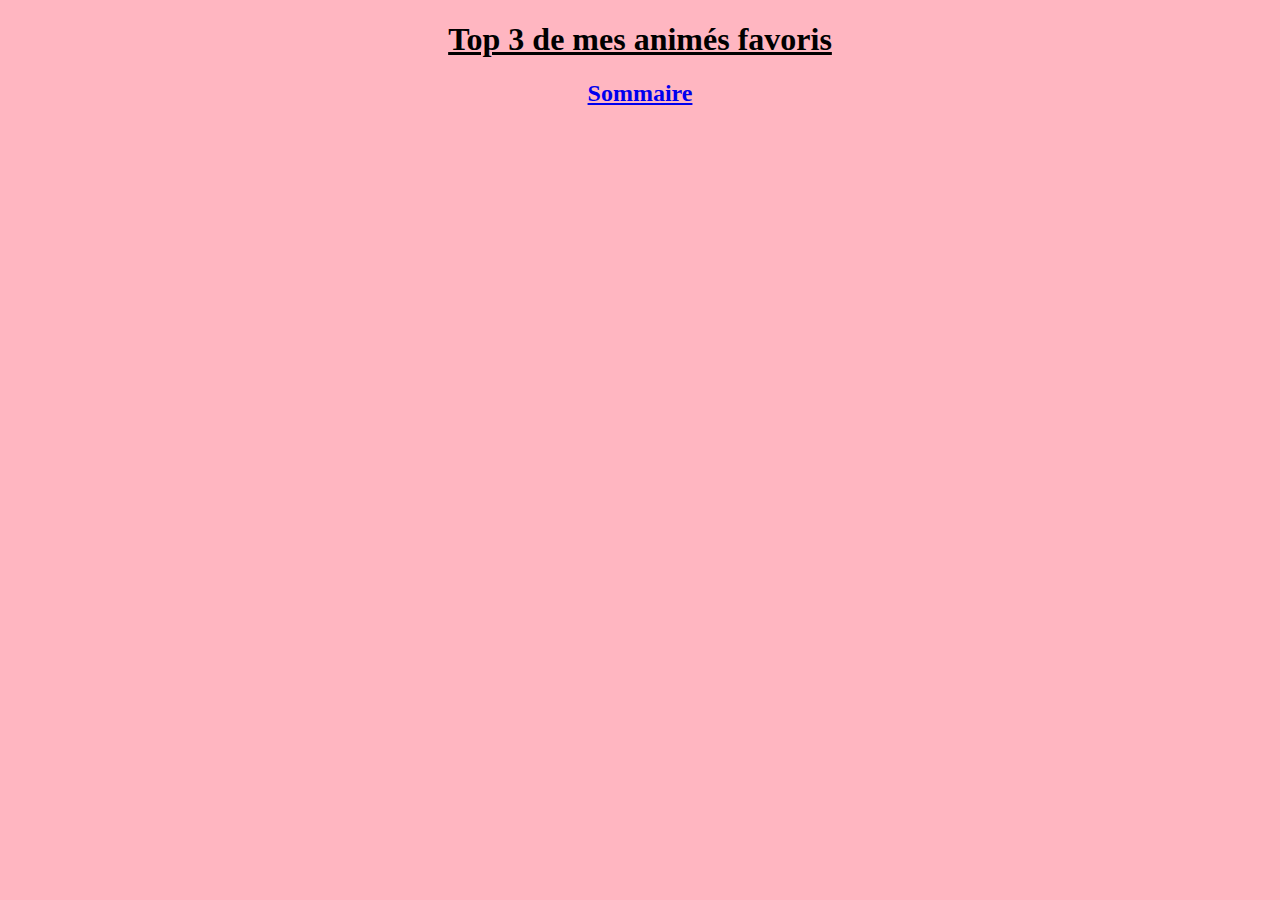
<file: index.html>
<!DOCTYPE html>
<html>
<head>
	<link rel="stylesheet" type="text/css" href="style.css">
	<title>Top 3 de mes animés favoris</title>
</head>
<body>
	<h1>Top 3 de mes animés favoris</h1>
	<h2><a href="index1.html">Sommaire</a></h2>

</body>
</html>
</file>
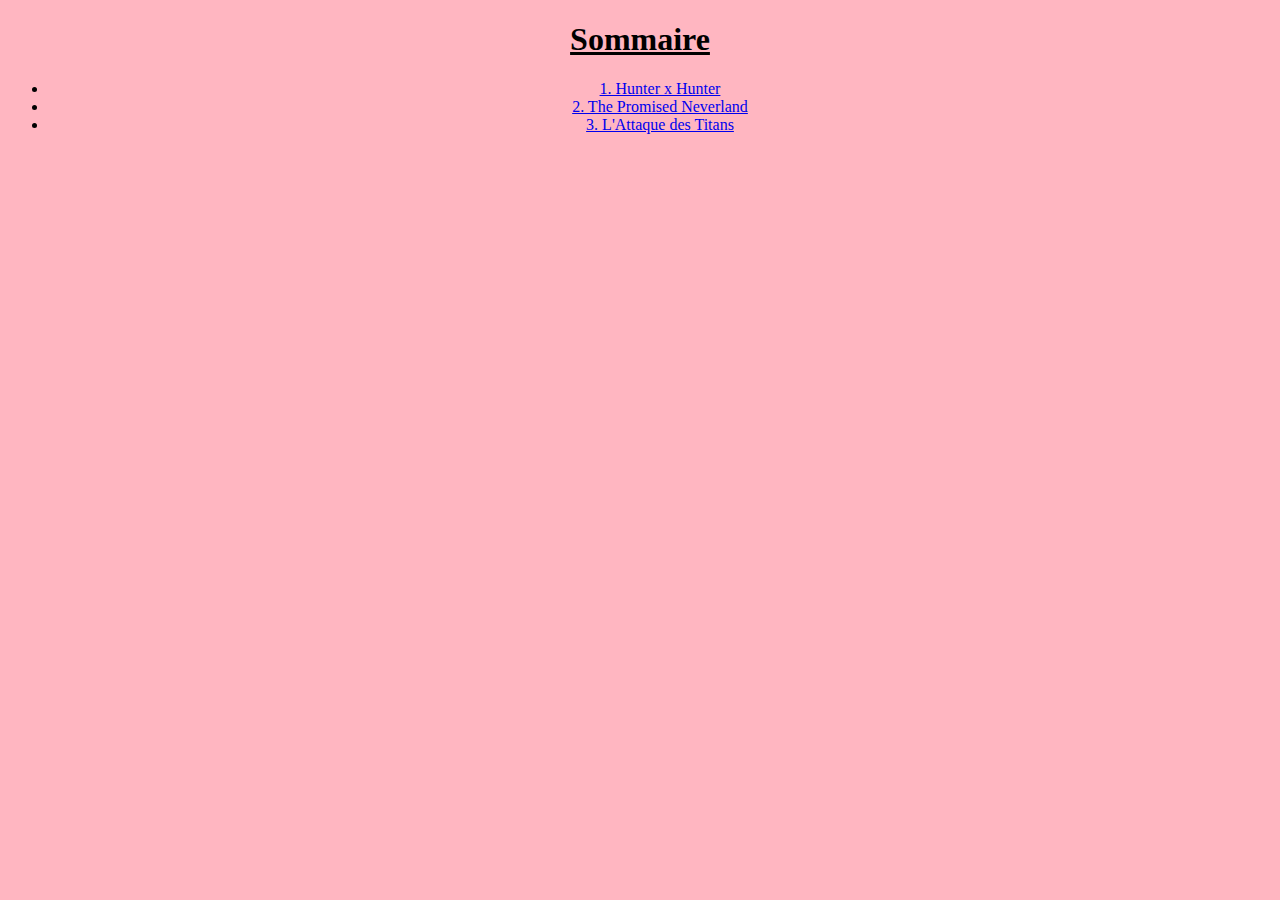
<file: index1.html>
<!DOCTYPE html>
<html>
<head>
	<link rel="stylesheet" type="text/css" href="style.css">
	<title>Top 3 de mes animés favoris</title>
</head>
<body>
	<h1>Sommaire</h1>
	<ul>
		<li><a href="index2.html">1. Hunter x Hunter</a></li>
		<li><a href="index3.html">2. The Promised Neverland</a></li>
		<li><a href="index4.html">3. L'Attaque des Titans</a></li>
	</ul>
</body>
</html>
</file>
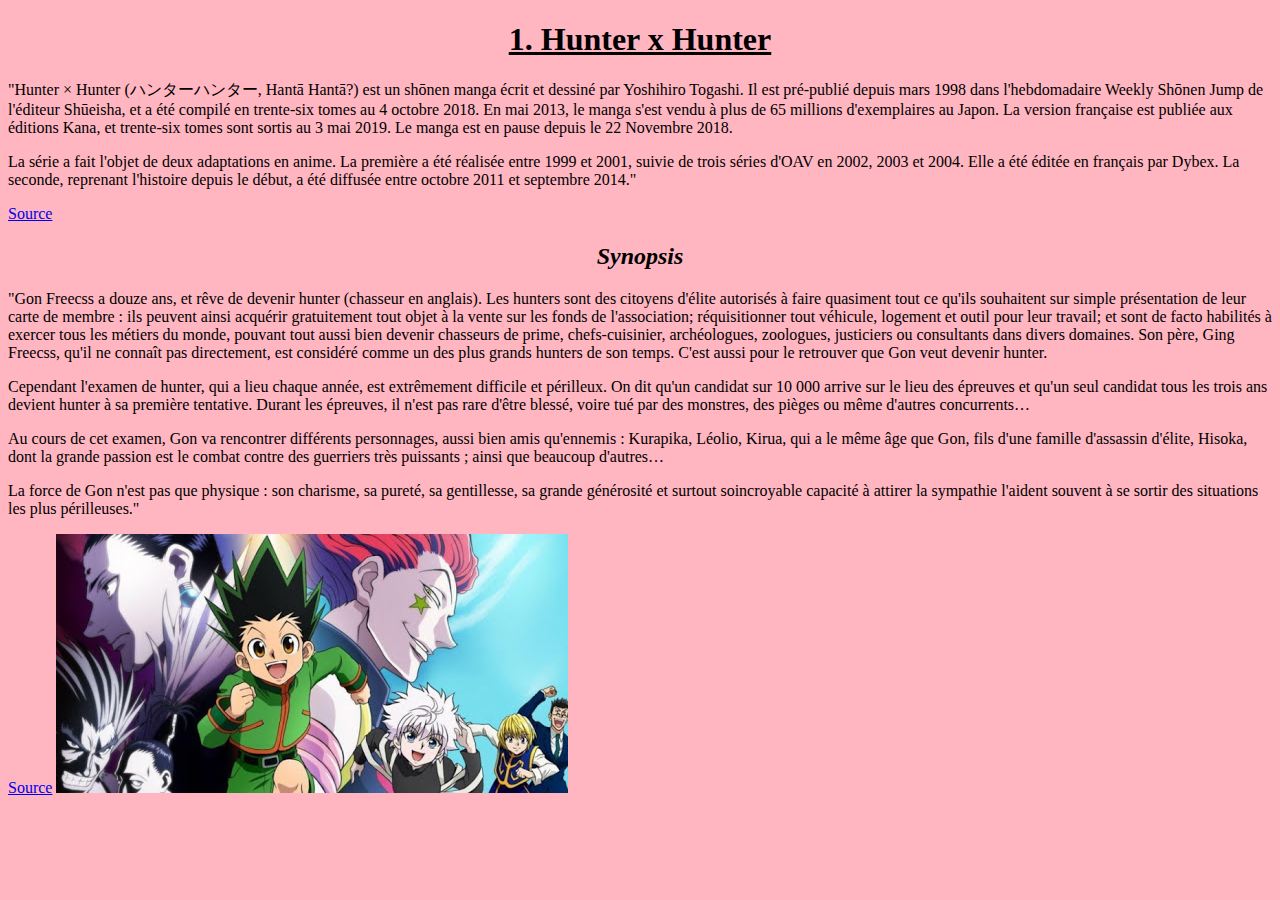
<file: index2.html>
<!DOCTYPE html>
<html>
<head>
	<link rel="stylesheet" type="text/css" href="style.css">
	<title>Top 3 de mes animés favoris</title>
</head>
<body>
	<h1>1. Hunter x Hunter</h1>
	<p>"Hunter × Hunter (ハンターハンター, Hantā Hantā?) est un shōnen manga écrit et dessiné par Yoshihiro Togashi. Il est pré-publié depuis mars 1998 dans l'hebdomadaire Weekly Shōnen Jump de l'éditeur Shūeisha, et a été compilé en trente-six tomes au 4 octobre 2018. En mai 2013, le manga s'est vendu à plus de 65 millions d'exemplaires au Japon. La version française est publiée aux éditions Kana, et trente-six tomes sont sortis au 3 mai 2019. Le manga est en pause depuis le 22 Novembre 2018.<p>
	<p>La série a fait l'objet de deux adaptations en anime. La première a été réalisée entre 1999 et 2001, suivie de trois séries d'OAV en 2002, 2003 et 2004. Elle a été éditée en français par Dybex. La seconde, reprenant l'histoire depuis le début, a été diffusée entre octobre 2011 et septembre 2014."</p> 
	<a href="https://fr.wikipedia.org/wiki/Hunter_%C3%97_Hunter#Synopsis">Source</a>

	<h2><i>Synopsis</i></h2>
	<p>"Gon Freecss a douze ans, et rêve de devenir hunter (chasseur en anglais). Les hunters sont des citoyens d'élite autorisés à faire quasiment tout ce qu'ils souhaitent sur simple présentation de leur carte de membre : ils peuvent ainsi acquérir gratuitement tout objet à la vente sur les fonds de l'association; réquisitionner tout véhicule, logement et outil pour leur travail; et sont de facto habilités à exercer tous les métiers du monde, pouvant tout aussi bien devenir chasseurs de prime, chefs-cuisinier, archéologues, zoologues, justiciers ou consultants dans divers domaines. Son père, Ging Freecss, qu'il ne connaît pas directement, est considéré comme un des plus grands hunters de son temps. C'est aussi pour le retrouver que Gon veut devenir hunter.
	<p>Cependant l'examen de hunter, qui a lieu chaque année, est extrêmement difficile et périlleux. On dit qu'un candidat sur 10 000 arrive sur le lieu des épreuves et qu'un seul candidat tous les trois ans devient hunter à sa première tentative. Durant les épreuves, il n'est pas rare d'être blessé, voire tué par des monstres, des pièges ou même d'autres concurrents…<p>
	<p>Au cours de cet examen, Gon va rencontrer différents personnages, aussi bien amis qu'ennemis : Kurapika, Léolio, Kirua, qui a le même âge que Gon, fils d'une famille d'assassin d'élite, Hisoka, dont la grande passion est le combat contre des guerriers très puissants ; ainsi que beaucoup d'autres…<p>
    <p>La force de Gon n'est pas que physique : son charisme, sa pureté, sa gentillesse, sa grande générosité et surtout soincroyable capacité à attirer la sympathie l'aident souvent à se sortir des situations les plus périlleuses."</p>
    <a href="https://fr.wikipedia.org/wiki/Hunter_%C3%97_Hunter#Synopsis">Source</a>
    <img src="hxh.jpg">
</body>
</html>
</file>
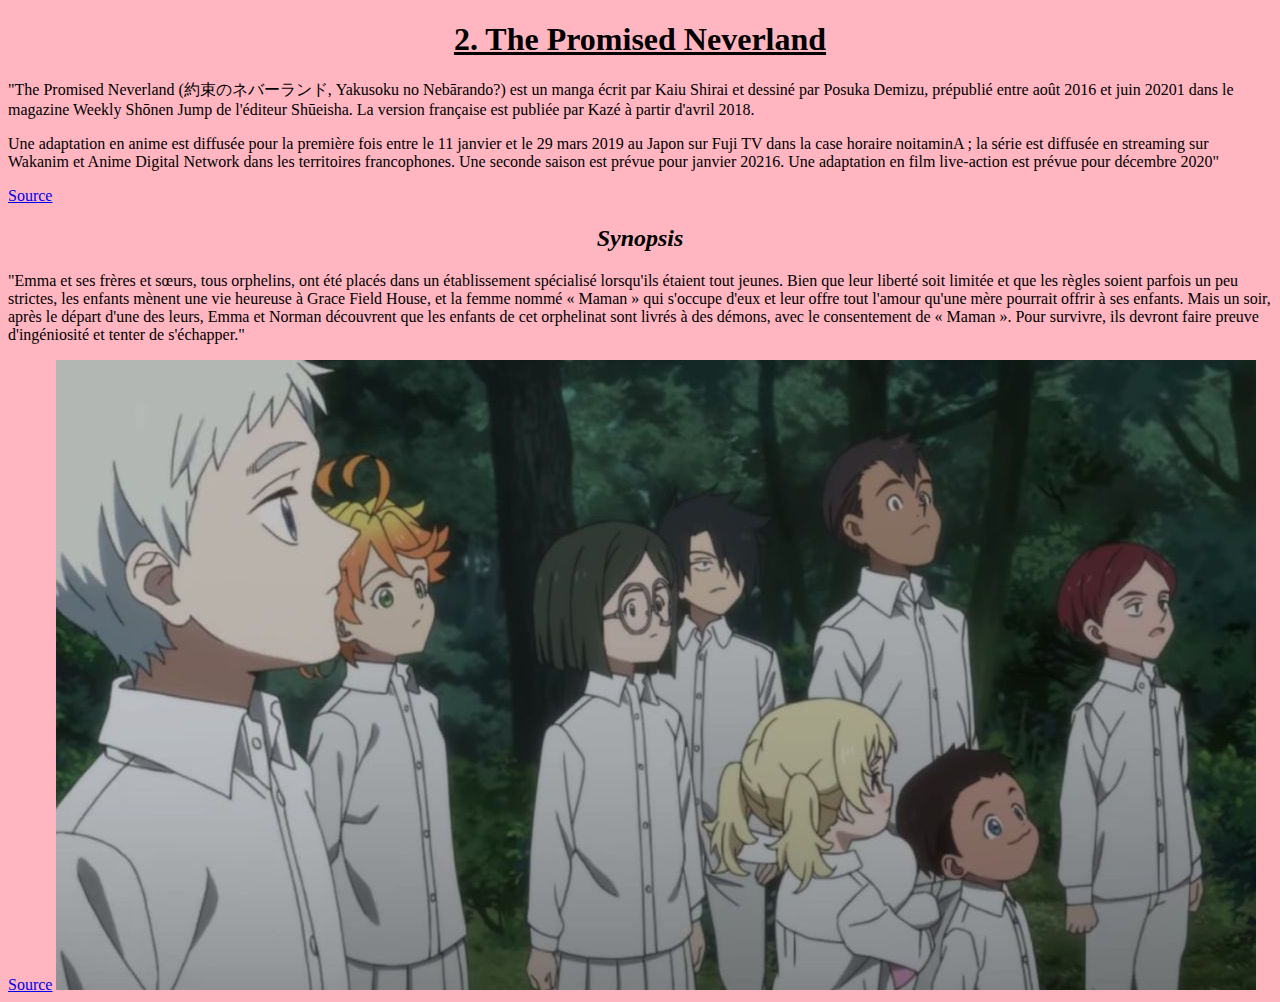
<file: index3.html>
<!DOCTYPE html>
<html>
<head>
	<link rel="stylesheet" type="text/css" href="style.css">
	<title>Top 3 de mes animés favoris</title>
</head>
<body>
	<h1>2. The Promised Neverland</h1>	
	<p>"The Promised Neverland (約束のネバーランド, Yakusoku no Nebārando?) est un manga écrit par Kaiu Shirai et dessiné par Posuka Demizu, prépublié entre août 2016 et juin 20201 dans le magazine Weekly Shōnen Jump de l'éditeur Shūeisha. La version française est publiée par Kazé à partir d'avril 2018.<p>
    <p>Une adaptation en anime est diffusée pour la première fois entre le 11 janvier et le 29 mars 2019 au Japon sur Fuji TV dans la case horaire noitaminA ; la série est diffusée en streaming sur Wakanim et Anime Digital Network dans les territoires francophones. Une seconde saison est prévue pour janvier 20216. Une adaptation en film live-action est prévue pour décembre 2020"</p>
    <a href="https://fr.wikipedia.org/wiki/The_Promised_Neverland">Source</a>

    <h2><i>Synopsis</i></h2>
    <p>"Emma et ses frères et sœurs, tous orphelins, ont été placés dans un établissement spécialisé lorsqu'ils étaient tout jeunes. Bien que leur liberté soit limitée et que les règles soient parfois un peu strictes, les enfants mènent une vie heureuse à Grace Field House, et la femme nommé « Maman » qui s'occupe d'eux et leur offre tout l'amour qu'une mère pourrait offrir à ses enfants. Mais un soir, après le départ d'une des leurs, Emma et Norman découvrent que les enfants de cet orphelinat sont livrés à des démons, avec le consentement de « Maman ». Pour survivre, ils devront faire preuve d'ingéniosité et tenter de s'échapper."</p>
    <a href="https://fr.wikipedia.org/wiki/The_Promised_Neverland#Synopsis">Source</a>
    <img src="tpn.jpg">
</body>
</html>
</file>
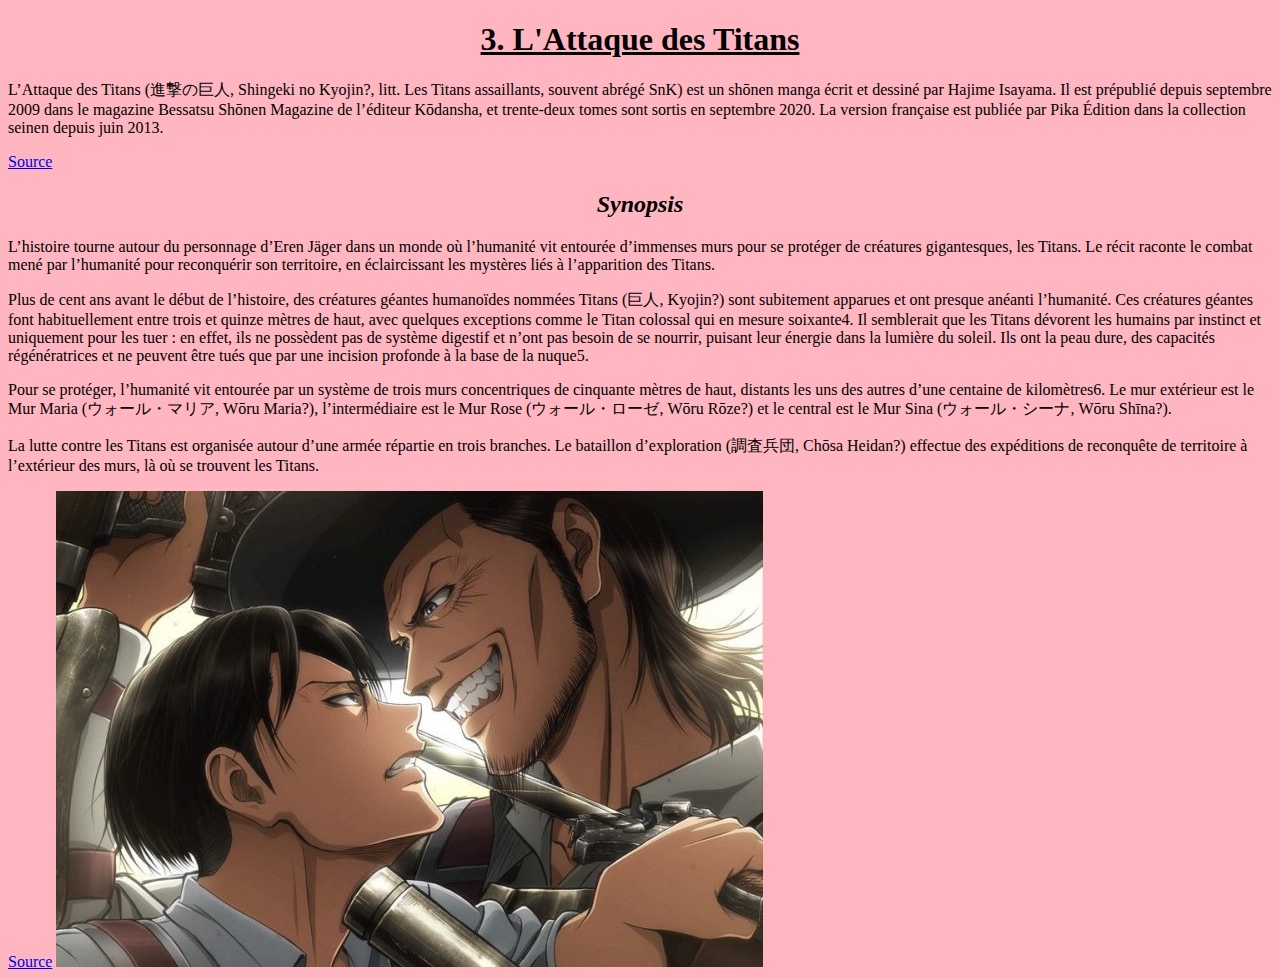
<file: index4.html>
<!DOCTYPE html>
<html>
<head>
	<link rel="stylesheet" type="text/css" href="style.css">
	<title>Top 3 de mes animés favoris</title>
</head>
<body>
	<h1>3. L'Attaque des Titans</h1>
	<p>L’Attaque des Titans (進撃の巨人, Shingeki no Kyojin?, litt. Les Titans assaillants, souvent abrégé SnK) est un shōnen manga écrit et dessiné par Hajime Isayama. Il est prépublié depuis septembre 2009 dans le magazine Bessatsu Shōnen Magazine de l’éditeur Kōdansha, et trente-deux tomes sont sortis en septembre 2020. La version française est publiée par Pika Édition dans la collection seinen depuis juin 2013.</p>
	<a href="https://fr.wikipedia.org/wiki/L%27Attaque_des_Titans">Source</a>

	<h2><i>Synopsis</i></h2>
	<p>L’histoire tourne autour du personnage d’Eren Jäger dans un monde où l’humanité vit entourée d’immenses murs pour se protéger de créatures gigantesques, les Titans. Le récit raconte le combat mené par l’humanité pour reconquérir son territoire, en éclaircissant les mystères liés à l’apparition des Titans.</p>
	<p>Plus de cent ans avant le début de l’histoire, des créatures géantes humanoïdes nommées Titans (巨人, Kyojin?) sont subitement apparues et ont presque anéanti l’humanité. Ces créatures géantes font habituellement entre trois et quinze mètres de haut, avec quelques exceptions comme le Titan colossal qui en mesure soixante4. Il semblerait que les Titans dévorent les humains par instinct et uniquement pour les tuer : en effet, ils ne possèdent pas de système digestif et n’ont pas besoin de se nourrir, puisant leur énergie dans la lumière du soleil. Ils ont la peau dure, des capacités régénératrices et ne peuvent être tués que par une incision profonde à la base de la nuque5.</p>
	<p>Pour se protéger, l’humanité vit entourée par un système de trois murs concentriques de cinquante mètres de haut, distants les uns des autres d’une centaine de kilomètres6. Le mur extérieur est le Mur Maria (ウォール・マリア, Wōru Maria?), l’intermédiaire est le Mur Rose (ウォール・ローゼ, Wōru Rōze?) et le central est le Mur Sina (ウォール・シーナ, Wōru Shīna?).</p>
	<p>La lutte contre les Titans est organisée autour d’une armée répartie en trois branches. Le bataillon d’exploration (調査兵団, Chōsa Heidan?) effectue des expéditions de reconquête de territoire à l’extérieur des murs, là où se trouvent les Titans.</p>
	<a href="https://fr.wikipedia.org/wiki/L%27Attaque_des_Titans">Source</a>
	<img src="snk.jpg">

</body>
</html>
</file>
<file: style.css>
body{
	background-color:  lightpink 
}
h1{
	text-align: center

}

ul{
	text-align: center
}
h2{
	text-align: center

}
h1{
	text-decoration: underline
}
</file>
